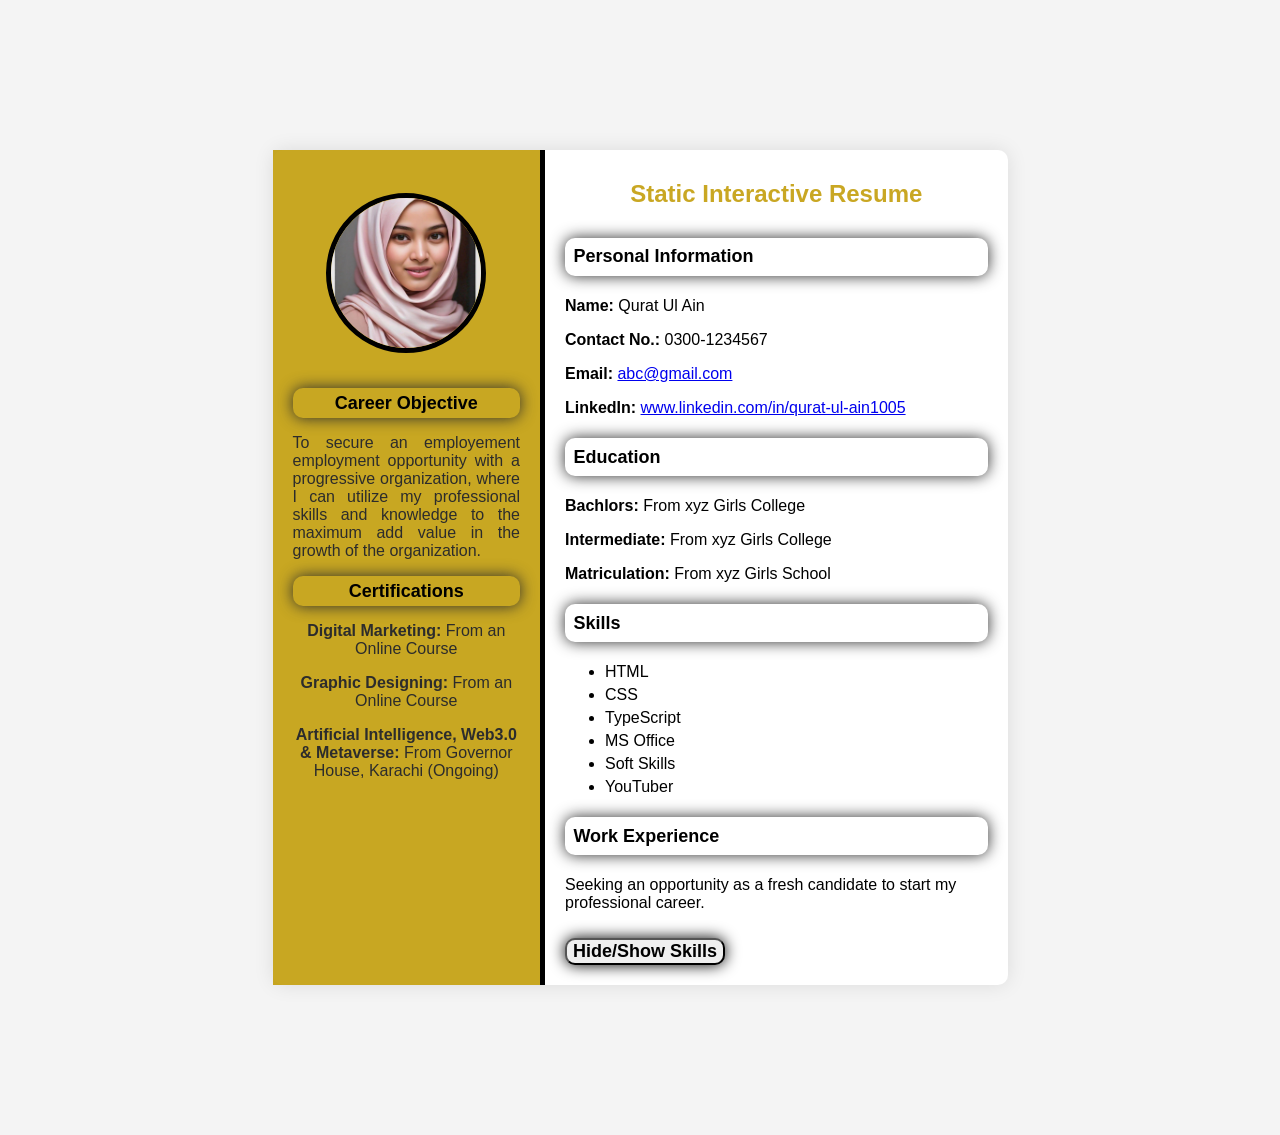
<file: Milestone-1and2/index.html>
<!DOCTYPE html>
<html lang="en">
<head>
    <meta charset="UTF-8">
    <meta name="viewport" content="width=device-width, initial-scale=1.0">
    <title>Static Interactive Resume</title>
    <link rel="Stylesheet" href="style.css">
</head>
<body>
    <div class="resume-container">
        <!-- Left Section -->
         <div class="left-section">
            <img src="profile-pic.jpg" alt="Profile Picture" class="profile-pic">
            <section id="objective">
                <h3 style="color: black;">Career Objective</h3>
                <p style="text-align: justify; hyphens: auto;">To secure an employement employment opportunity with a progressive organization, where I can utilize my professional skills and knowledge to the maximum add value in the growth of the organization.</p>
            </section>

            <section id="Certifications">
                <h3 style="color: black;">Certifications</h3>
                <p><b>Digital Marketing:</b> From an Online Course</p>
                <p><b>Graphic Designing:</b> From an Online Course</p>
                <p><b>Artificial Intelligence, Web3.0 & Metaverse:</b> From Governor House, Karachi (Ongoing)</p>
            </section>
         </div>

         <!-- Right Section -->
          <div class="right-section">
            <h1 style="color: rgba(193, 155, 4, 0.877);">Static Interactive Resume</h1>

            <!-- Personal Information -->
             <section id="personal-info">
                <h3>Personal Information</h3>
                <p><b>Name:</b> Qurat Ul Ain</p>
                <p><b>Contact No.:</b> 0300-1234567</p>
                <p><b>Email:</b> <a href="mailto:abc@gmail.com">abc@gmail.com</a></p>
                <p><b>LinkedIn:</b> <a href="https://www.linkedin.com/in/qurat-ul-ain1005" target="_blank">www.linkedin.com/in/qurat-ul-ain1005</a></p>
             </section>

             <!-- Education Section -->
              <section id="education">
                <h3>Education</h3>
                <p><b>Bachlors:</b> From xyz Girls College</p>
                <p><b>Intermediate:</b> From xyz Girls College</p>
                <p><b>Matriculation:</b> From xyz Girls School</p>
              </section>

              <!-- Skills Section -->
               <section id="skills">
                <h3>Skills</h3>
                <ul>
                    <li>HTML</li>
                    <li>CSS</li>
                    <li>TypeScript</li>
                    <li>MS Office</li>
                    <li>Soft Skills</li>
                    <li>YouTuber</li>
                </ul>
               </section>

               <!-- Work Experience Section -->
               <section id="work-experience">
                <h3>Work Experience</h3>
               <p>Seeking an opportunity as a fresh candidate to start my professional career.</p>
            </section>

            <!-- Button to toggle Skills Section -->
             <button id="toggle-skills"><b>Hide/Show Skills</b></button>
          </div>
    </div>
    <script src="script.js"></script>
</body>
</html>
</file>
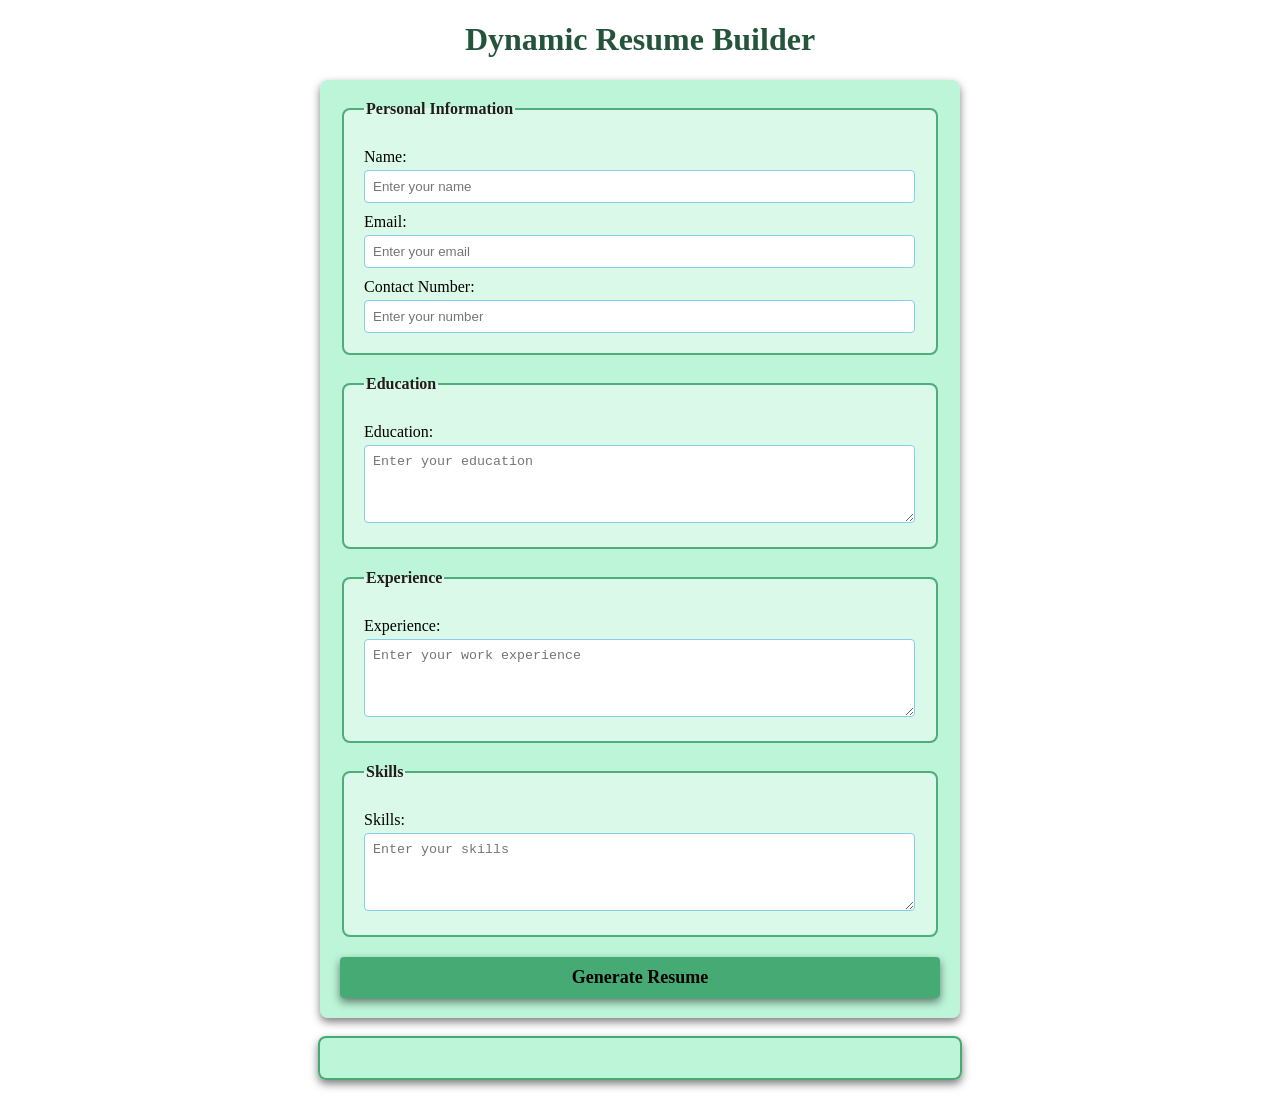
<file: Milestone-3/index.html>
<!DOCTYPE html>
<html lang="en">
<head>
    <meta charset="UTF-8">
    <meta name="viewport" content="width=device-width, initial-scale=1.0">
    <title>Dynamic Resume Builder</title>
    <link rel="stylesheet" href="style.css">
</head>
<body>
    <h1 style="color: rgba(17, 71, 41, 0.92);">Dynamic Resume Builder</h1>
    <form id="resume-form">
        <fieldset>
            <legend>Personal Information</legend>
            <label for="name">Name:</label>
            <input type="text" id="name" placeholder="Enter your name" required>

            <label for="email">Email:</label>
            <input type="email" id="email" placeholder="Enter your email" required>

            <label for="phone">Contact Number:</label>
            <input type="tel" id="phone" placeholder="Enter your number" required>
        </fieldset>

        <fieldset>
            <legend>Education</legend>
            <label for="education">Education:</label>
            <textarea id="education" placeholder="Enter your education" rows="4" required></textarea>
        </fieldset>

        <fieldset>
            <legend>Experience</legend>
            <label for="experience">Experience:</label>
            <textarea id="experience" placeholder="Enter your work experience" rows="4" required></textarea>
        </fieldset>

        <fieldset>
            <legend>Skills</legend>
            <label for="skills">Skills:</label>
            <textarea id="skills" placeholder="Enter your skills" rows="4" required></textarea>
        </fieldset>

        <button type="submit"><b>Generate Resume</b></button>
    </form>

    <br>

    <!-- Dynamic Resume -->
     <div id="resume-display">
        <!-- Resume will be generated below -->
     </div>

     <script src="script.js"></script>
    
</body>
</html>
</file>
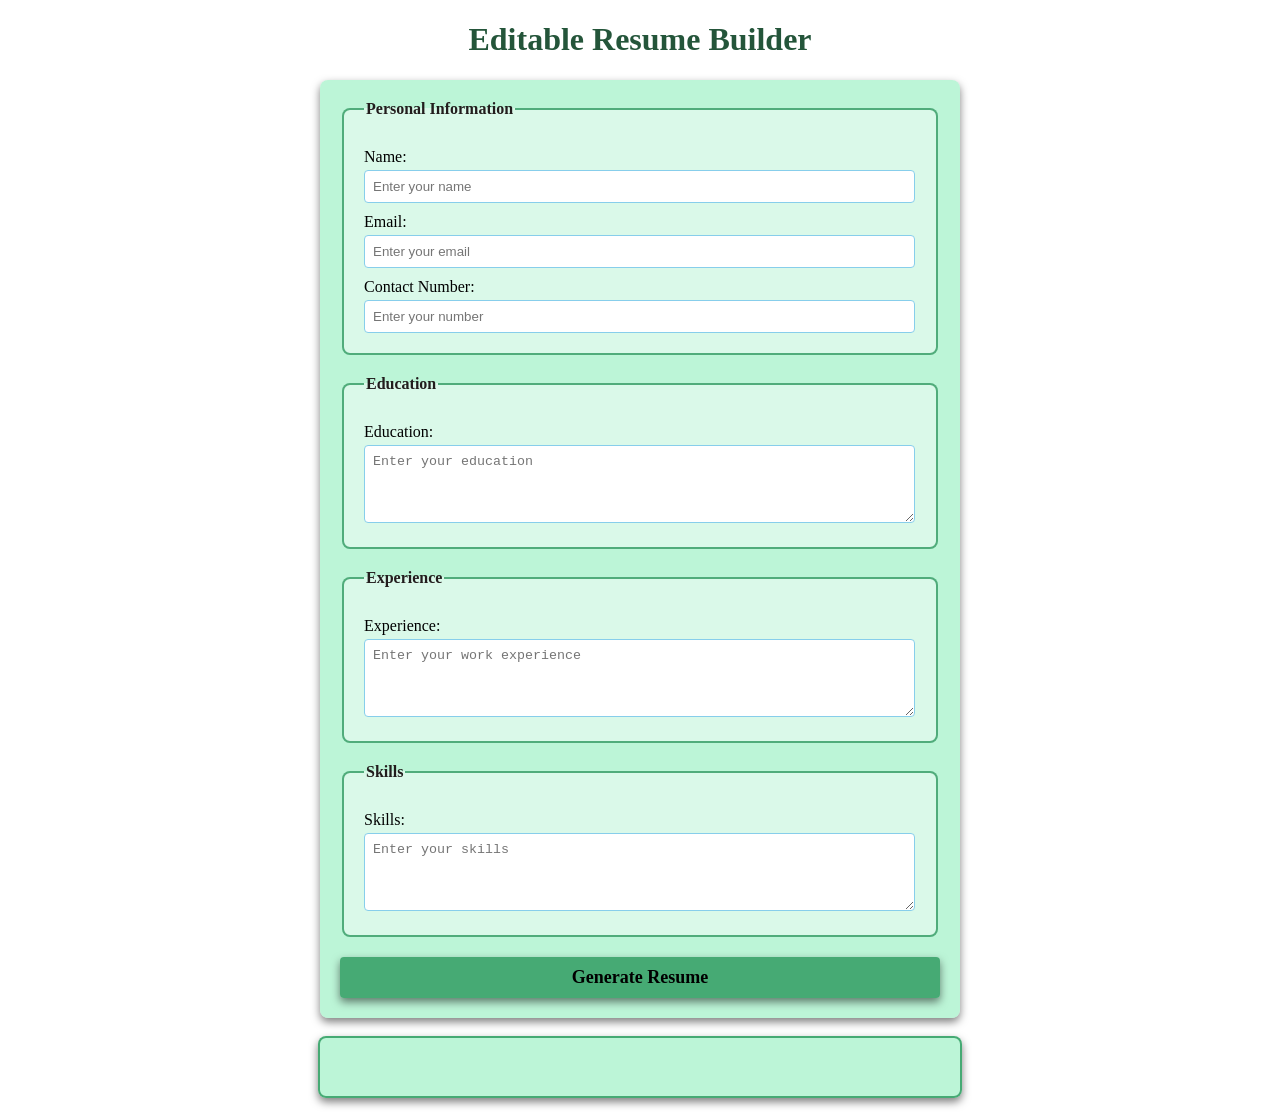
<file: Milestone-4/index.html>
<!DOCTYPE html>
<html lang="en">
<head>
    <meta charset="UTF-8">
    <meta name="viewport" content="width=device-width, initial-scale=1.0">
    <title>Editable Resume Builder</title>
    <link rel="stylesheet" href="style.css">
</head>
<body>
    <h1 style="color: rgba(17, 71, 41, 0.92);">Editable Resume Builder</h1>
    <form id="resume-form">
        <fieldset>
            <legend>Personal Information</legend>
            <label for="name">Name:</label>
            <input type="text" id="name" placeholder="Enter your name" required>

            <label for="email">Email:</label>
            <input type="email" id="email" placeholder="Enter your email" required>

            <label for="phone">Contact Number:</label>
            <input type="tel" id="phone" placeholder="Enter your number" required>
        </fieldset>

        <fieldset>
            <legend>Education</legend>
            <label for="education">Education:</label>
            <textarea id="education" placeholder="Enter your education" rows="4" required></textarea>
        </fieldset>

        <fieldset>
            <legend>Experience</legend>
            <label for="experience">Experience:</label>
            <textarea id="experience" placeholder="Enter your work experience" rows="4" required></textarea>
        </fieldset>

        <fieldset>
            <legend>Skills</legend>
            <label for="skills">Skills:</label>
            <textarea id="skills" placeholder="Enter your skills" rows="4" required></textarea>
        </fieldset>

        <button type="submit"><b>Generate Resume</b></button>
    </form>

    <br>

    <!-- Dynamic and Editable Resume -->
     <div id="resume-display" contenteditable="true">
        <!-- Resume will be generated below -->
     </div>

     <script src="script.js"></script>
    
</body>
</html>
</file>
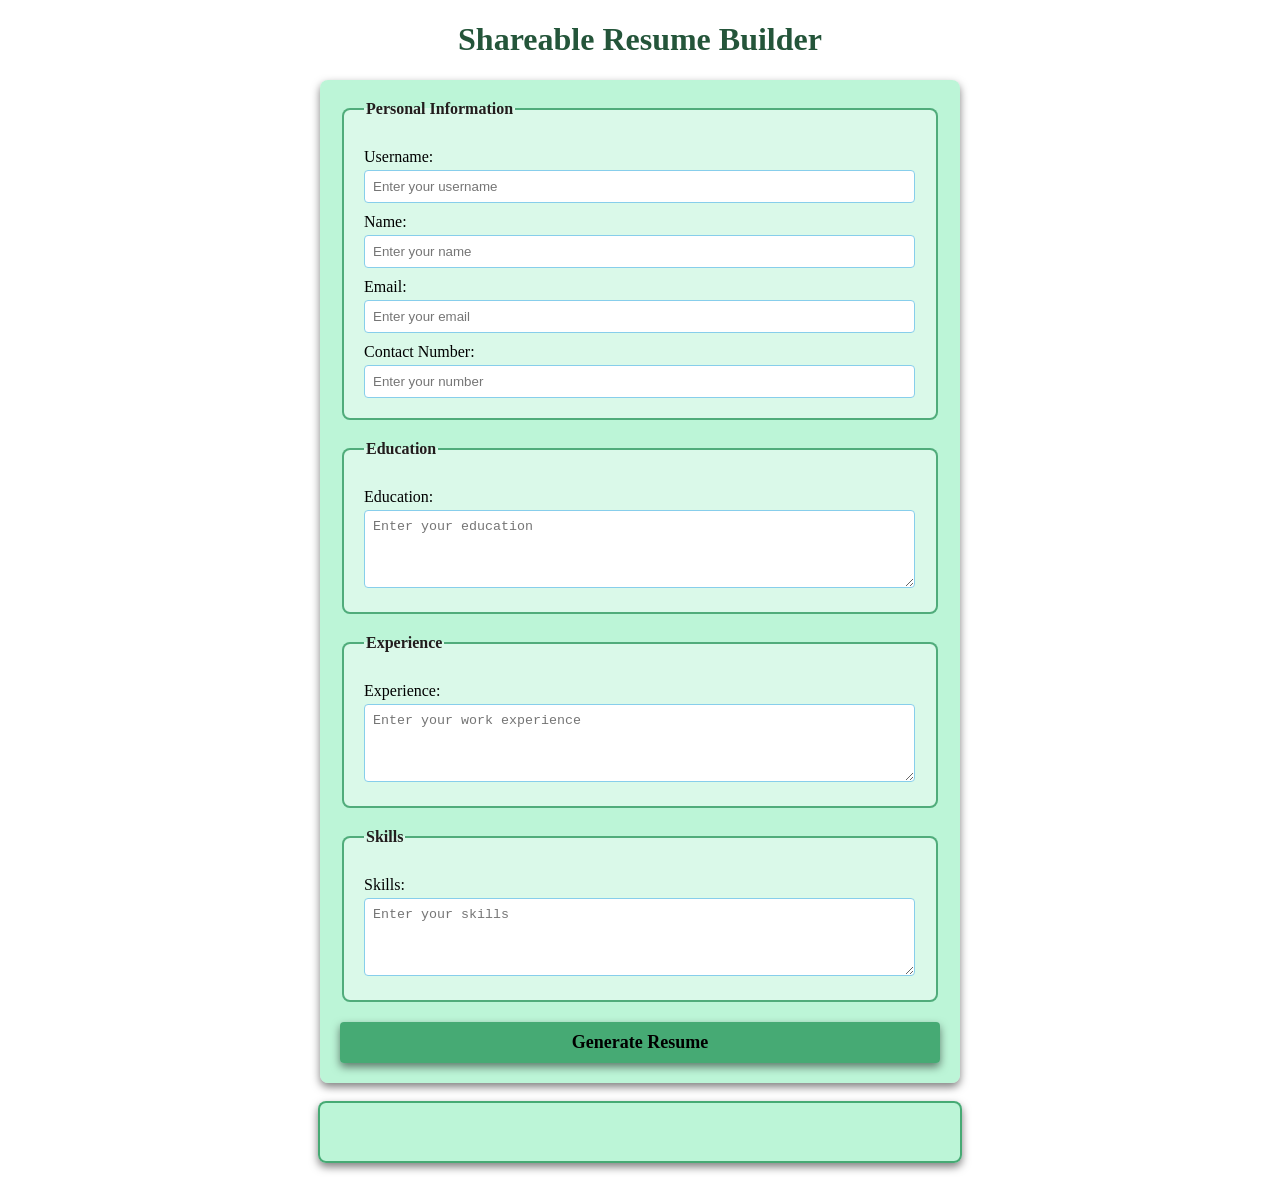
<file: Milestone-5/index.html>
<!DOCTYPE html>
<html lang="en">
<head>
    <meta charset="UTF-8">
    <meta name="viewport" content="width=device-width, initial-scale=1.0">
    <title>Shareable Resume Builder</title>
    <link rel="stylesheet" href="style.css">
</head>
<body>
    <h1 style="color: rgba(17, 71, 41, 0.92);">Shareable Resume Builder</h1>
    <form id="resume-form">

        <fieldset>
            <legend>Personal Information</legend>

            <label for="username">Username:</label>
            <input type="text" id="username" placeholder="Enter your username" required>

            <label for="name">Name:</label>
            <input type="text" id="name" placeholder="Enter your name" required>

            <label for="email">Email:</label>
            <input type="email" id="email" placeholder="Enter your email" required>

            <label for="phone">Contact Number:</label>
            <input type="tel" id="phone" placeholder="Enter your number" required>
        </fieldset>

        <fieldset>
            <legend>Education</legend>
            <label for="education">Education:</label>
            <textarea id="education" placeholder="Enter your education" rows="4" required></textarea>
        </fieldset>

        <fieldset>
            <legend>Experience</legend>
            <label for="experience">Experience:</label>
            <textarea id="experience" placeholder="Enter your work experience" rows="4" required></textarea>
        </fieldset>

        <fieldset>
            <legend>Skills</legend>
            <label for="skills">Skills:</label>
            <textarea id="skills" placeholder="Enter your skills" rows="4" required></textarea>
        </fieldset>

        <button type="submit"><b>Generate Resume</b></button>
    </form>

    <br>

    <!-- Dynamic and Editable Resume -->
     <div id="resume-display" contenteditable="true">
        <!-- Resume will be generated below -->
     </div>

     <br>

     <!-- Section for the shareable link and download option -->
      <div id="shareable-link-container" style="display: none;">
        <h2>Shareable Link</h2>
        <p>You can view or edit your resume by this link:</p>
        <a href="#" id="shareable-link" target="_blank"></a>
        <br>
        <button id="download-pdf"><b>Download as pdf</b></button>
      </div>

     <script src="script.js"></script>
    
</body>
</html>
</file>
<file: Milestone-1and2/style.css>
/* General Styling */
body {
    font-family: Arial, sans-serif;
    background-color: #f4f4f4;
    margin: 0;
    padding: 150px;
}

.resume-container {
    display: flex;
    background-color: white;
    width: 80%;
    margin: 0 auto;
    border-radius: 10px;
    box-shadow: 0 0 20px rgba(0,0,0,0.1);
}

/* Left Section Styling */
.left-section {
    background-color: rgba(193, 155, 4, 0.877);
    color: #2c2c2c;
    padding: 20px;
    width: 35%;
    text-align: center;
    border-right: 5px solid black;
}

.profile-pic {
    width: 150px;
    height: 150px;
    object-fit: cover;
    margin-top: 10%;
    border-radius: 50%;
    border: 5px solid black;
    margin-bottom: 20px;
}

h1 {
    font-size: 24px;
    margin: 10px 0;
    margin-bottom: 30px;
    text-align: center;
}

h3 {
    font-size: 18px;
    padding: 2%;
    margin: 20px 0 10px;
    color: black;
    border-radius: 10px;
    box-shadow: 0 0 15px #2c2c2c;
    margin-top: 5%;
    margin-bottom: 5%;
}

ul {
    list-style-type: fill round;
    padding: 10;
    margin: 10px 0;
}

ul li {
    margin: 5px 0;
}

/* Right Section Styling */
.right-section {
    padding: 20px;
    width: 65%;
}

button {
    font-family: Arial, sans-serif;
    border-radius: 10px;
    box-shadow: 0 0 15px black;
    cursor: pointer;
    margin-top: 10px;
    font-size: 18px;
}

button:hover {
    background-color: rgba(252, 223, 106, 0.877);
}






/* Media Queries */

/* Extra Large Screens (1200px and above) */
@media (min-width: 1200px) {
    .resume-container {
        width: 75%;
    }
}

/* Large Screens (992px to 1199px) */
@media (max-width: 1199px) {
    body {
        padding: 100px;
    }
    .resume-container {
        width: 85%;
    }
    h1 {
        font-size: 22px;
    }
}

/* Medium Screens (768px to 991px) */
@media (max-width: 991px) {
    .left-section {
        width: 40%;
    }
    .right-section {
        width: 60%;
    }
    .profile-pic {
        width: 120px;
        height: 120px;
    }
    h1 {
        font-size: 20px;
    }
}

/* Small Screens (576px to 767px) */
@media (max-width: 767px) {
    .resume-container {
        flex-direction: column;
        width: 90%;
    }
    .left-section, .right-section {
        width: 100%;
        padding: 15px;
    }
    .profile-pic {
        width: 100px;
        height: 100px;
    }
    h3 {
        font-size: 16px;
    }
    button {
        font-size: 16px;
    }
}

/* Extra Small Screens (up to 575px) */
@media (max-width: 575px) {
    body {
        padding: 50px;
    }
    .resume-container {
        width: 95%;
    }
    .profile-pic {
        width: 80px;
        height: 80px;
    }
    h3 {
        font-size: 14px;
    }
    p, ul li {
        font-size: 14px;
    }
    button {
        font-size: 14px;
        padding: 5px 10px;
    }
}
</file>
<file: Milestone-3/style.css>
/* Styling form and resume sections */

body {
    font-family: 'Times New Roman', Times, serif;
    margin: 20px;
    padding: 0;
    background-color: white;
}

form {
    margin: auto;
    background-color: rgba(151, 240, 192, 0.638);
    border-radius: 8px;
    box-shadow: 0 4px 8px rgba(0, 0, 0, 0.5);
    padding: 20px;
    max-width: 600px;
}

h1 {
    text-align: center;
    color: black;
}

fieldset {
    border: 2px solid rgba(4, 128, 62, 0.638);
    border-radius: 8px;
    padding: 20px;
    margin-bottom: 20px;
    background-color: rgba(235, 251, 243, 0.638);
}

legend {
    font-weight: bold;
    text-align: left;
    color: rgb(34, 29, 29);
}

label {
    display: block;
    margin-top: 10px;
    color: black;

}

input,textarea {
    margin-top: 4px;
    padding: 8px;
    width: calc(100% - 1px);
    border: 1px solid skyblue;
    border-radius: 4px;
    box-sizing: border-box;
}

button {
    display: block;
    width: 100%;
    background-color: rgba(4, 128, 62, 0.638);
    color: black;
    border: none;
    border-radius: 4px;
    box-shadow: 0 4px 8px rgba(0, 0, 0, 0.5);
    margin-top: 10px;
    font-size: 18px;
    font-family: 'Times New Roman', Times, serif;
    padding: 10px;
    cursor: pointer;
}

button :hover {
    color:white;
}

#resume-display {
    max-width: 600px;
    margin: auto;
    padding: 20px;
    border: 2px solid rgba(4, 128, 62, 0.638);
    border-radius: 8px;
    background-color:rgba(151, 240, 192, 0.638) ;
    box-shadow: 0 4px 8px rgba(0, 0, 0, 0.5);
}

#resume-display h2 {
    color: black;
}
</file>
<file: Milestone-4/style.css>
/* Styling form and resume sections */

body {
    font-family: 'Times New Roman', Times, serif;
    margin: 20px;
    padding: 0;
    background-color: white;
}

form {
    margin: auto;
    background-color: rgba(151, 240, 192, 0.638);
    border-radius: 8px;
    box-shadow: 0 4px 8px rgba(0, 0, 0, 0.5);
    padding: 20px;
    max-width: 600px;
}

h1 {
    text-align: center;
    color: black;
}

fieldset {
    border: 2px solid rgba(4, 128, 62, 0.638);
    border-radius: 8px;
    padding: 20px;
    margin-bottom: 20px;
    background-color: rgba(235, 251, 243, 0.638);
}

legend {
    font-weight: bold;
    text-align: left;
    color: rgb(34, 29, 29);
}

label {
    display: block;
    margin-top: 10px;
    color: black;

}

input,textarea {
    margin-top: 4px;
    padding: 8px;
    width: calc(100% - 1px);
    border: 1px solid skyblue;
    border-radius: 4px;
    box-sizing: border-box;
}

button {
    display: block;
    width: 100%;
    background-color: rgba(4, 128, 62, 0.638);
    color: black;
    border: none;
    border-radius: 4px;
    box-shadow: 0 4px 8px rgba(0, 0, 0, 0.5);
    margin-top: 10px;
    font-size: 18px;
    font-family: 'Times New Roman', Times, serif;
    padding: 10px;
    cursor: pointer;
}

button :hover {
    color:white;
}

#resume-display {
    max-width: 600px;
    margin: auto;
    padding: 20px;
    border: 2px solid rgba(4, 128, 62, 0.638);
    border-radius: 8px;
    background-color:rgba(151, 240, 192, 0.638) ;
    box-shadow: 0 4px 8px rgba(0, 0, 0, 0.5);
    /* Making the reume editable */
    outline: none;
}

#resume-display h2 {
    color: black;
}
</file>
<file: Milestone-5/style.css>
/* Styling form and resume sections */

body {
    font-family: 'Times New Roman', Times, serif;
    margin: 20px;
    padding: 0;
    background-color: white;
}

form {
    margin: auto;
    background-color: rgba(151, 240, 192, 0.638);
    border-radius: 8px;
    box-shadow: 0 4px 8px rgba(0, 0, 0, 0.5);
    padding: 20px;
    max-width: 600px;
}

h1 {
    text-align: center;
    color: black;
}

fieldset {
    border: 2px solid rgba(4, 128, 62, 0.638);
    border-radius: 8px;
    padding: 20px;
    margin-bottom: 20px;
    background-color: rgba(235, 251, 243, 0.638);
}

legend {
    font-weight: bold;
    text-align: left;
    color: rgb(34, 29, 29);
}

label {
    display: block;
    margin-top: 10px;
    color: black;

}

input,textarea {
    margin-top: 4px;
    padding: 8px;
    width: calc(100% - 1px);
    border: 1px solid skyblue;
    border-radius: 4px;
    box-sizing: border-box;
}

button {
    display: block;
    width: 100%;
    background-color: rgba(4, 128, 62, 0.638);
    color: black;
    border: none;
    border-radius: 4px;
    box-shadow: 0 4px 8px rgba(0, 0, 0, 0.5);
    margin-top: 10px;
    font-size: 18px;
    font-family: 'Times New Roman', Times, serif;
    padding: 10px;
    cursor: pointer;
}

button :hover {
    color:white;
}

#resume-display {
    max-width: 600px;
    margin: auto;
    padding: 20px;
    border: 2px solid rgba(4, 128, 62, 0.638);
    border-radius: 8px;
    background-color:rgba(151, 240, 192, 0.638) ;
    box-shadow: 0 4px 8px rgba(0, 0, 0, 0.5);
    /* Making the reume editable */
    outline: none;
}

#resume-display h2 {
    color: black;
}
</file>
